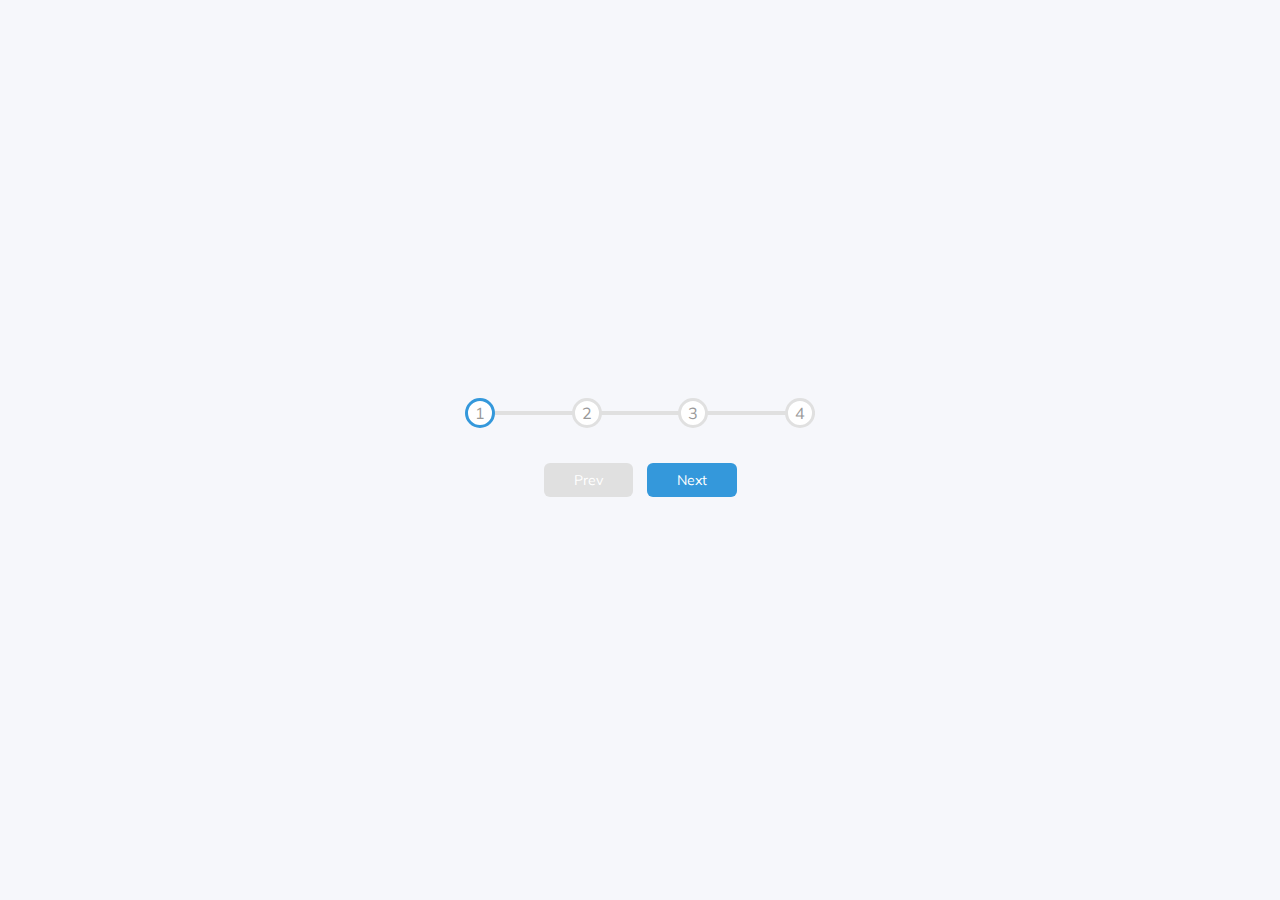
<file: progress-step/index.html>
<!DOCTYPE html>
<html lang="en">

<head>
  <meta charset="UTF-8" />
  <meta name="viewport" content="width=device-width, initial-scale=1.0" />
  <title>Progress Step</title>
  <link rel="stylesheet" href="./style.css">
</head>

<body>
  <div class="container">
    <div class="progress-container">
      <div class="progress" id="progress"></div>
      <div class="circle active">1</div>
      <div class="circle">2</div>
      <div class="circle">3</div>
      <div class="circle">4</div>
    </div>

    <button class="btn" id="prev" disabled>Prev</button>
    <button class="btn" id="next">Next</button>
  </div>

  <script src="./script.js"></script>
</body>

</html>
</file>
<file: progress-step/style.css>
@import url('https://fonts.googleapis.com/css?family=Muli&display=swap');

:root {
  --line-border-fill: #3498db;
  --line-border-empty: #e0e0e0;
}

* {
  box-sizing: border-box;
}

body {
  background-color: #f6f7fb;
  font-family: 'Muli', sans-serif;
  display: flex;
  align-items: center;
  justify-content: center;
  height: 100vh;
  overflow: hidden;
  margin: 0;
}

.container {
  text-align: center;
}

.progress-container {
  display: flex;
  justify-content: space-between;
  position: relative;
  margin-bottom: 30px;
  max-width: 100%;
  width: 350px;
}

.progress-container::before {
  content: '';
  background-color: var(--line-border-empty);
  position: absolute;
  top: 50%;
  left: 0;
  transform: translateY(-50%);
  height: 4px;
  width: 100%;
  z-index: -1;
}

.progress {
  background-color: var(--line-border-fill);
  position: absolute;
  top: 50%;
  left: 0;
  transform: translateY(-50%);
  height: 4px;
  width: 0%;
  z-index: -1;
  transition: 0.4s ease;
}

.circle {
  background-color: #fff;
  color: #999;
  border-radius: 50%;
  height: 30px;
  width: 30px;
  display: flex;
  align-items: center;
  justify-content: center;
  border: 3px solid var(--line-border-empty);
  transition: .4s ease;
}

.circle.active {
  border-color: var(--line-border-fill);

}

.btn {
  background-color: var(--line-border-fill);
  color: #fff;
  border: 0;
  border-radius: 6px;
  cursor: pointer;
  font-family: inherit;
  padding: 8px 30px;
  margin: 5px;
  font-size: 14px;
}

.btn:active {
  transform: scale(0.98);
}

.btn:focus {
  outline: 0;
}

.btn:disabled {
  background-color: var(--line-border-empty);
}
</file>
